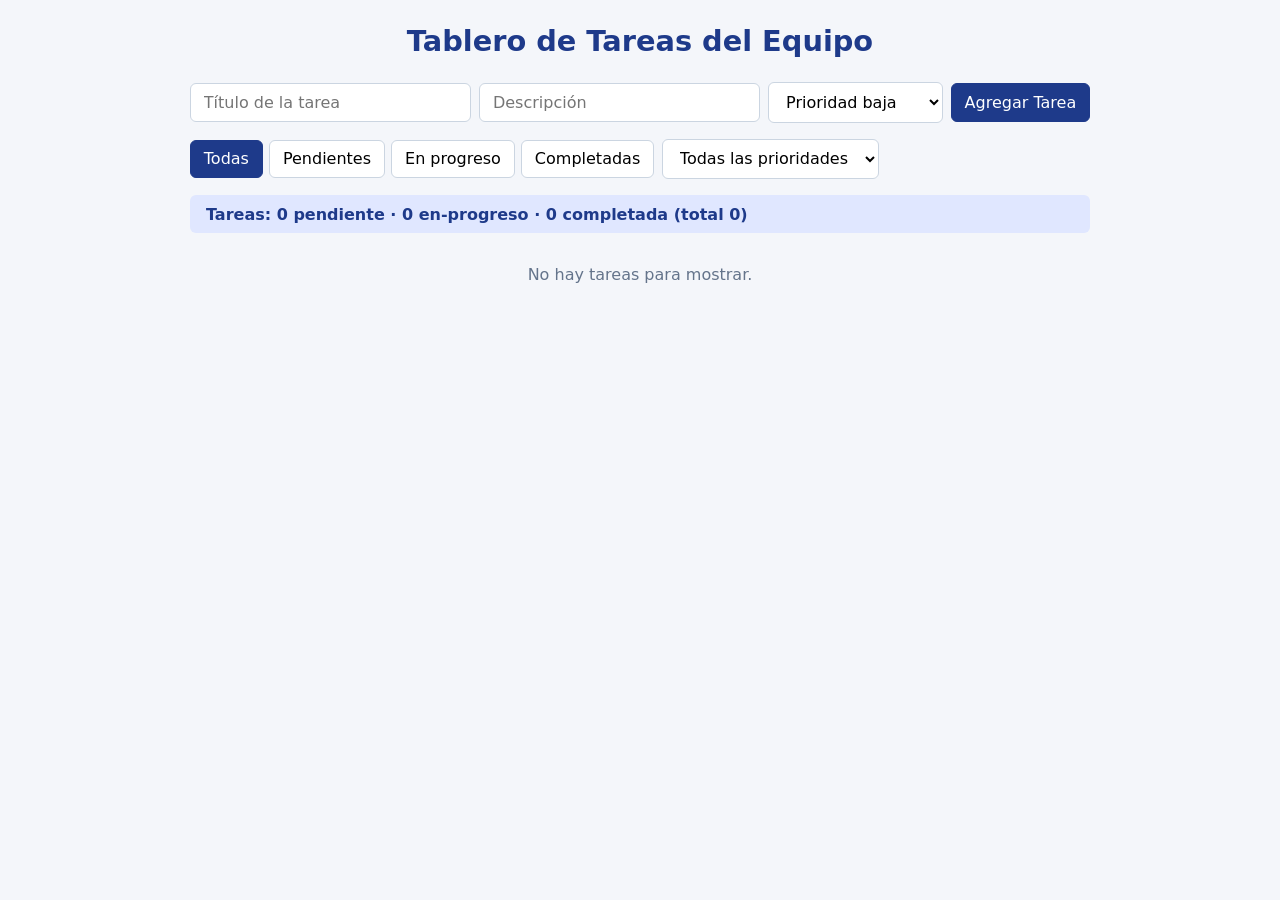
<file: parte-1-tablero-tareas/index.html>
<!DOCTYPE html>
<html lang="es">
<head>
  <meta charset="UTF-8">
  <meta name="viewport" content="width=device-width, initial-scale=1.0">
  <title>Tablero de Tareas — U4</title>
  <link rel="stylesheet" href="styles.css">
</head>
<body>
  <header>
    <h1>Tablero de Tareas del Equipo</h1>
  </header>

  <section id="controles">
    <input type="text" id="input-titulo"      placeholder="Título de la tarea">
    <input type="text" id="input-descripcion" placeholder="Descripción">
    <select id="select-prioridad">
      <option value="baja">Prioridad baja</option>
      <option value="media">Prioridad media</option>
      <option value="alta">Prioridad alta</option>
    </select>
    <button id="btn-agregar">Agregar Tarea</button>
  </section>

  <section id="filtros">
    <div class="filtro-grupo">
      <button class="btn-filtro-estado activo" data-estado="todas">Todas</button>
      <button class="btn-filtro-estado" data-estado="pendiente">Pendientes</button>
      <button class="btn-filtro-estado" data-estado="en-progreso">En progreso</button>
      <button class="btn-filtro-estado" data-estado="completada">Completadas</button>
    </div>
    <select id="select-filtro-prioridad">
      <option value="todas">Todas las prioridades</option>
      <option value="baja">Solo baja</option>
      <option value="media">Solo media</option>
      <option value="alta">Solo alta</option>
    </select>
  </section>

  <section id="stats"></section>

  <main id="tablero"></main>

  <script src="app.js" defer></script>
</body>
</html>
</file>
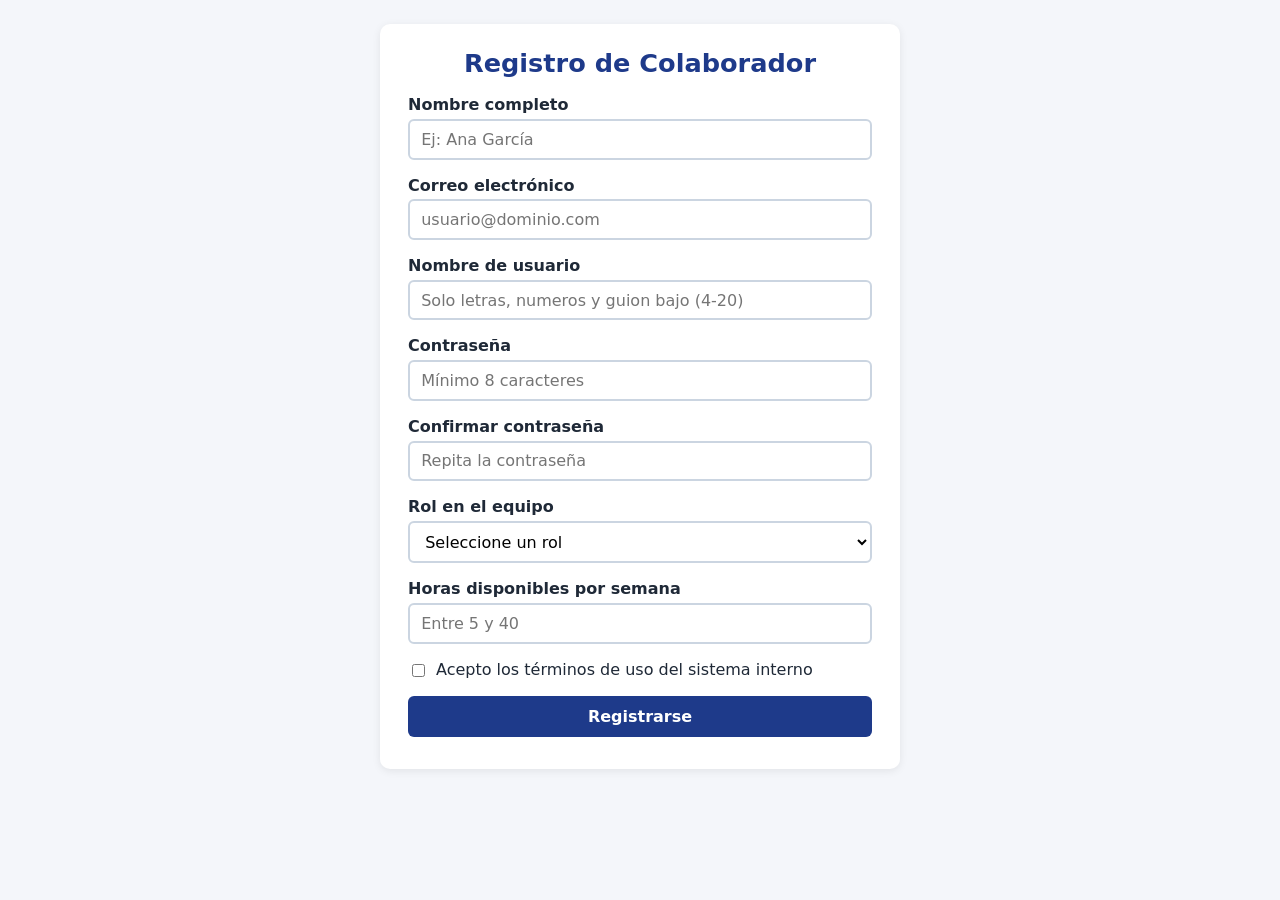
<file: parte-2-formulario-colaborador/index.html>
<!DOCTYPE html>
<html lang="es">
<head>
  <meta charset="UTF-8">
  <meta name="viewport" content="width=device-width, initial-scale=1.0">
  <title>Registro de Colaborador — U4</title>
  <link rel="stylesheet" href="styles.css">
</head>
<body>
  <main class="contenedor">
    <h1>Registro de Colaborador</h1>
    <form id="form-registro" novalidate>

      <div class="campo-grupo">
        <label for="nombre">Nombre completo</label>
        <input id="nombre" type="text" name="nombre"
               required minlength="3" maxlength="60"
               placeholder="Ej: Ana García">
        <span class="msg-error" id="error-nombre"></span>
      </div>

      <div class="campo-grupo">
        <label for="email">Correo electrónico</label>
        <input id="email" type="email" name="email"
               required placeholder="usuario@dominio.com">
        <span class="msg-error" id="error-email"></span>
      </div>

      <div class="campo-grupo">
        <label for="username">Nombre de usuario</label>
        <input id="username" type="text" name="username"
               required pattern="[a-zA-Z0-9_]{4,20}"
               placeholder="Solo letras, numeros y guion bajo (4-20)">
        <span class="msg-error" id="error-username"></span>
      </div>

      <div class="campo-grupo">
        <label for="password">Contraseña</label>
        <input id="password" type="password" name="password"
               required minlength="8"
               placeholder="Mínimo 8 caracteres">
        <span class="msg-error" id="error-password"></span>
      </div>

      <div class="campo-grupo">
        <label for="confirmar">Confirmar contraseña</label>
        <input id="confirmar" type="password" name="confirmar"
               required placeholder="Repita la contraseña">
        <span class="msg-error" id="error-confirmar"></span>
      </div>

      <div class="campo-grupo">
        <label for="rol">Rol en el equipo</label>
        <select id="rol" name="rol" required>
          <option value="">Seleccione un rol</option>
          <option value="desarrollador">Desarrollador</option>
          <option value="disenador">Diseñador</option>
          <option value="tester">Tester</option>
          <option value="lider">Líder de equipo</option>
        </select>
        <span class="msg-error" id="error-rol"></span>
      </div>

      <div class="campo-grupo oculto" id="grupo-equipo">
        <label for="equipo">Equipo a cargo</label>
        <input id="equipo" type="text" name="equipo"
               placeholder="Ej: Backend, QA, Frontend">
        <span class="msg-error" id="error-equipo"></span>
      </div>

      <div class="campo-grupo">
        <label for="horas">Horas disponibles por semana</label>
        <input id="horas" type="number" name="horas"
               required min="5" max="40"
               placeholder="Entre 5 y 40">
        <span class="msg-error" id="error-horas"></span>
      </div>

      <div class="campo-grupo campo-checkbox">
        <label for="terminos">
          <input id="terminos" type="checkbox" name="terminos" required>
          Acepto los términos de uso del sistema interno
        </label>
        <span class="msg-error" id="error-terminos"></span>
      </div>

      <button type="submit" id="btn-registrar">Registrarse</button>
      <div id="mensaje-exito" class="oculto">
        Registro exitoso. Bienvenido al equipo.
      </div>
    </form>
  </main>
  <script src="validacion.js" defer></script>
</body>
</html>
</file>
<file: parte-1-tablero-tareas/styles.css>
* { box-sizing: border-box; }

body {
  font-family: system-ui, -apple-system, "Segoe UI", Roboto, sans-serif;
  margin: 0;
  padding: 0 1rem 3rem;
  background: #f4f6fa;
  color: #1f2937;
}

header { text-align: center; padding: 1.5rem 0 0.5rem; }
h1 { margin: 0; font-size: 1.8rem; color: #1e3a8a; }

#controles, #filtros {
  display: flex;
  flex-wrap: wrap;
  gap: 0.5rem;
  max-width: 900px;
  margin: 1rem auto;
  align-items: center;
}

#controles input { flex: 1 1 200px; }

input, select, button {
  font: inherit;
  padding: 0.55rem 0.8rem;
  border: 1px solid #cbd5e1;
  border-radius: 6px;
  background: #fff;
}

button { cursor: pointer; }
button:hover { background: #eef2ff; }

#btn-agregar {
  background: #1e3a8a;
  color: #fff;
  border-color: #1e3a8a;
}
#btn-agregar:hover { background: #1e40af; }

.filtro-grupo { display: flex; gap: 0.4rem; flex-wrap: wrap; }
.btn-filtro-estado.activo {
  background: #1e3a8a;
  color: #fff;
  border-color: #1e3a8a;
}

#stats {
  max-width: 900px;
  margin: 0.5rem auto 1rem;
  padding: 0.6rem 1rem;
  background: #e0e7ff;
  border-radius: 6px;
  font-weight: 600;
  color: #1e3a8a;
}

#tablero {
  display: grid;
  grid-template-columns: repeat(auto-fill, minmax(260px, 1fr));
  gap: 1rem;
  max-width: 900px;
  margin: 0 auto;
}

.tarea {
  background: #fff;
  border-radius: 8px;
  padding: 1rem;
  border-left: 6px solid #94a3b8;
  box-shadow: 0 1px 3px rgba(0, 0, 0, 0.1);
}
.tarea h3 { margin: 0.6rem 0 0.3rem; }
.tarea p { margin: 0 0 0.8rem; color: #475569; overflow-wrap: anywhere; }

/* Color del borde según el estado */
.estado-pendiente   { border-left-color: #f59e0b; }
.estado-en-progreso { border-left-color: #2563eb; }
.estado-completada  { border-left-color: #16a34a; }

.badge-prioridad, .badge-estado {
  display: inline-block;
  font-size: 0.75rem;
  padding: 0.15rem 0.5rem;
  border-radius: 999px;
  margin-right: 0.3rem;
  font-weight: 600;
}
.badge-estado { background: #e2e8f0; color: #334155; }

.prioridad-alta  .badge-prioridad { background: #fee2e2; color: #b91c1c; }
.prioridad-media .badge-prioridad { background: #fef3c7; color: #b45309; }
.prioridad-baja  .badge-prioridad { background: #dcfce7; color: #15803d; }

.acciones-tarea { display: flex; gap: 0.4rem; }
.btn-eliminar { color: #b91c1c; }

.oculta { display: none; }

.tablero-vacio {
  grid-column: 1 / -1;
  text-align: center;
  color: #64748b;
}
</file>
<file: parte-2-formulario-colaborador/styles.css>
* { box-sizing: border-box; }

body {
  font-family: system-ui, -apple-system, "Segoe UI", Roboto, sans-serif;
  margin: 0;
  padding: 1.5rem 1rem 3rem;
  background: #f4f6fa;
  color: #1f2937;
}

.contenedor {
  max-width: 520px;
  margin: 0 auto;
  background: #fff;
  padding: 1.5rem 1.75rem 2rem;
  border-radius: 10px;
  box-shadow: 0 2px 8px rgba(0, 0, 0, 0.08);
}

h1 { margin-top: 0; font-size: 1.6rem; color: #1e3a8a; text-align: center; }

.campo-grupo { margin-bottom: 1rem; }

label { display: block; font-weight: 600; margin-bottom: 0.3rem; }

input[type="text"],
input[type="email"],
input[type="password"],
input[type="number"],
select {
  width: 100%;
  font: inherit;
  padding: 0.55rem 0.7rem;
  border: 2px solid #cbd5e1;
  border-radius: 6px;
  background: #fff;
}

input:focus, select:focus {
  outline: none;
  border-color: #2563eb;
}

/* Retroalimentación visual por campo */
.invalido { border-color: #c62828 !important; background: #fff5f5; }
.valido   { border-color: #2e7d32 !important; }

.msg-error {
  display: none;
  margin-top: 0.3rem;
  font-size: 0.85rem;
  color: #c62828;
}
.msg-error.visible { display: block; }

.campo-checkbox label { font-weight: 400; display: flex; gap: 0.5rem; align-items: flex-start; }
.campo-checkbox input { margin-top: 0.25rem; }

#fortaleza {
  display: block;
  margin-top: 0.3rem;
  font-size: 0.85rem;
  font-weight: 600;
}

#btn-registrar {
  width: 100%;
  padding: 0.7rem;
  font: inherit;
  font-weight: 600;
  color: #fff;
  background: #1e3a8a;
  border: none;
  border-radius: 6px;
  cursor: pointer;
}
#btn-registrar:hover { background: #1e40af; }

#mensaje-exito {
  margin-top: 1rem;
  padding: 0.75rem 1rem;
  background: #e8f5e9;
  color: #2e7d32;
  border-radius: 6px;
  font-weight: 600;
  text-align: center;
}

.oculto { display: none !important; }
#mensaje-exito.visible { display: block; }
</file>
